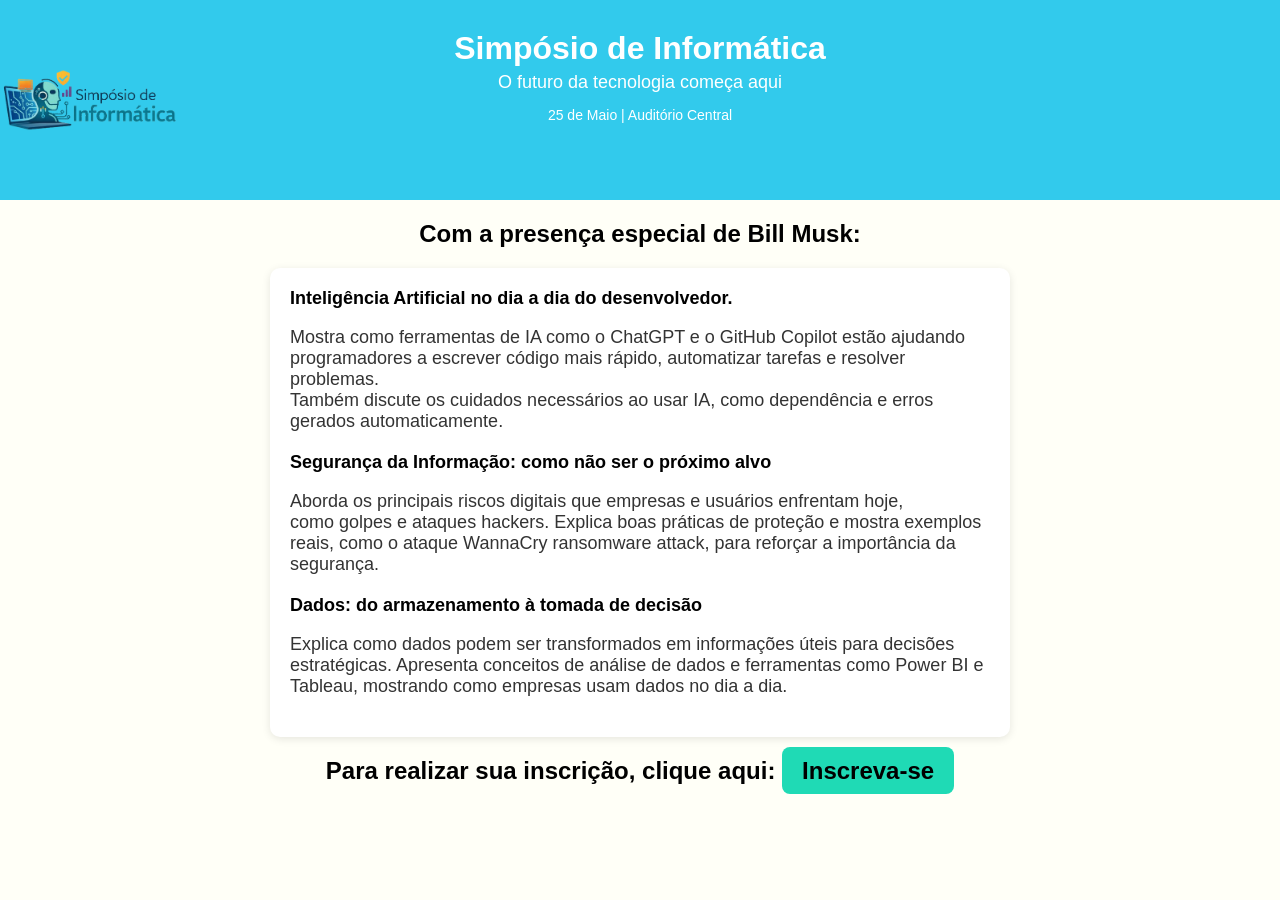
<file: Aula0604 - Web - Matheus/index.html>
<!DOCTYPE html>
<html lang="pt-BR">
<head>
    <meta charset="UTF-8">
    <meta name="viewport" content="width=device-width, initial-scale=1.0">
    <link rel="stylesheet" href="style.css">
    <title>Simpósio de Informática</title>
</head>
<body>
    <div class="div-header">
        <h1>Simpósio de Informática</h1>
        <p class="subtitulo">O futuro da tecnologia começa aqui</p>
        <p class="info"> 25 de Maio | Auditório Central</p>
    </div>
    <h2>Com a presença especial de Bill Musk:</h2>
    <div>
        <ul class="lista">
            <li>
                <strong>Inteligência Artificial no dia a dia do desenvolvedor.</strong>
                <p>Mostra como ferramentas de IA como o ChatGPT e o GitHub Copilot estão ajudando <br />
                programadores a escrever código mais rápido, automatizar tarefas e resolver problemas. <br />
                Também discute os cuidados necessários ao usar IA, como dependência e erros gerados automaticamente.</p>
            </li>
            
            
            <li>
                <strong>Segurança da Informação: como não ser o próximo alvo</strong>
                <p>Aborda os principais riscos digitais que empresas e usuários enfrentam hoje, <br />
                como golpes e ataques hackers. Explica boas práticas de proteção e mostra exemplos <br />
                reais, como o ataque WannaCry ransomware attack, para reforçar a importância da segurança.</p>
            </li>
            
            
            <li>
                <strong>Dados: do armazenamento à tomada de decisão</strong>
                <p>Explica como dados podem ser transformados em informações úteis para decisões <br />
                estratégicas. Apresenta conceitos de análise de dados e ferramentas como Power BI e <br />
                Tableau, mostrando como empresas usam dados no dia a dia.</p>
            </li>
            
        </ul>
    </div>

    <div>
        <h2>Para realizar sua inscrição, clique aqui: <a href="inscricao.html">Inscreva-se</a></h2>
    </div>

</body>
</html>
</file>
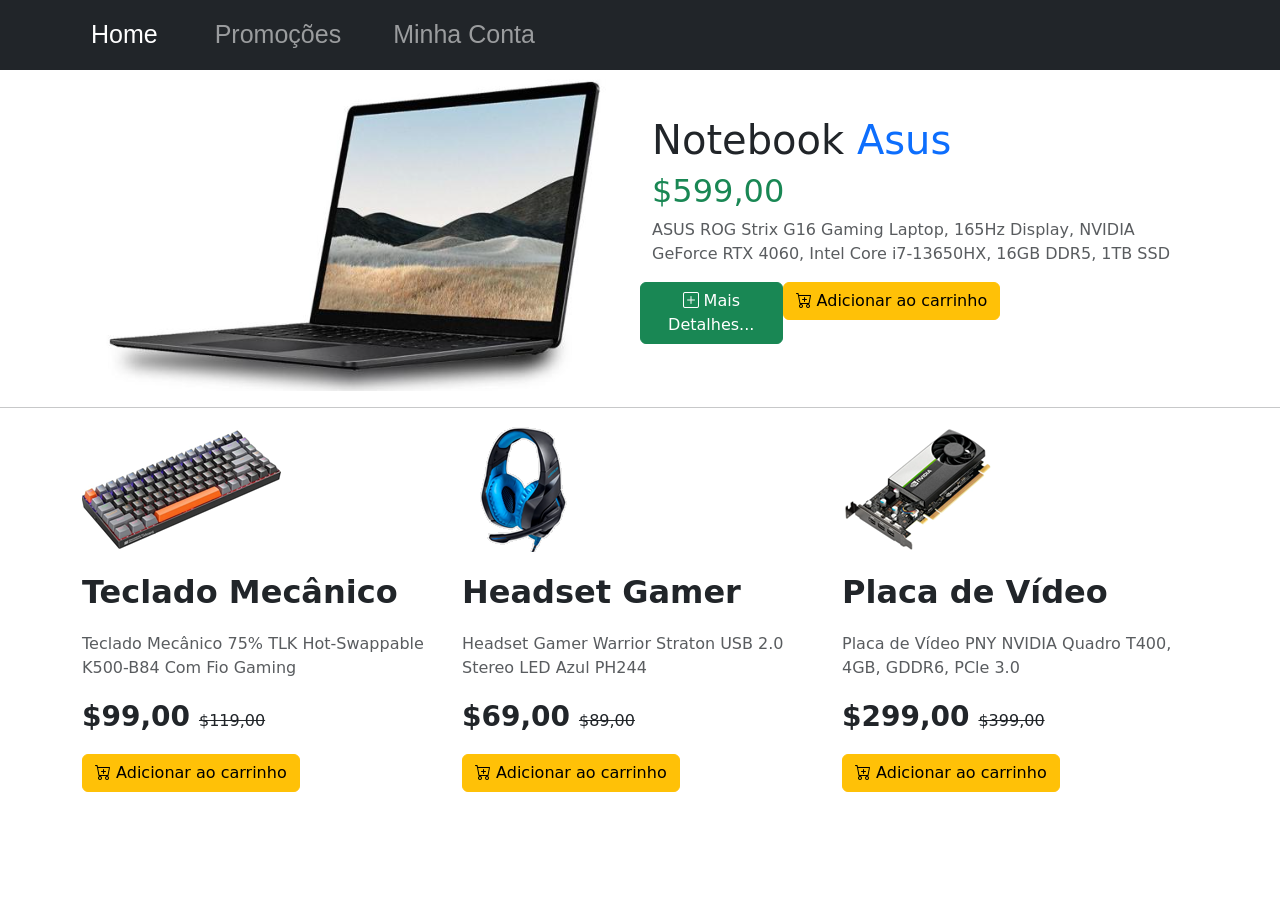
<file: Aula2704 - Web - Maurício e Matheus/index.html>
<!DOCTYPE html>
<html lang="en">
<head>
    <meta charset="UTF-8">
    <meta name="viewport" content="width=device-width, initial-scale=1.0">
    <title>Marketing</title>
    <link rel="stylesheet" href="bootstrap.min.css" />
    <link rel="stylesheet" href="https://cdn.jsdelivr.net/npm/bootstrap-icons@1.13.1/font/bootstrap-icons.min.css">
</head>
<body>
    <header>
        <nav class="navbar navbar-expand-lg navbar-dark bg-dark">
            <div class="container-fluid px-5">
                <button class="navbar-toggler" type="button" data-bs-toggle="collapse" data-bs-target="#navbarSupportedContent" aria-controls="navbarSupportedContent" aria-expanded="false" aria-label="Toggle navigation">
                    <span class="navbar-toggler-icon"></span>
                </button>
                <div class="collapse navbar-collapse" id="navbarSupportedContent" style="margin-left: 35px;">
                    <ul class="navbar-nav me-auto mb-2 mb-lg-0 gap-3" style="font-size: 25px; font-family: Montserrat, sans-serif;">
                        <li class="nav-item">
                            <a href="#" aria-current="page" class="nav-link active">Home</a>
                        </li>
                        <li class="nav-item" style="margin-left: 25px;">
                            <a class="nav-link" href="#">Promoções</a>
                        </li>
                        <li class="nav-item" style="margin-left: 20px;">
                            <a href="#" class="nav-link">Minha Conta</a>
                        </li>
                    </ul>
                </div>

            </div>
        </nav>
    </header>
    <body>
        <div class="container">
            <div class="row align-items-center">
                <div class="col">
                    <img src="laptop.png" alt="laptop" class="rounded mx-auto d-block">
                </div>
                <div class="col justify-content-start">
                    <div class="row">
                        <h1>
                            Notebook <span class="text-primary">Asus</span>
                        </h1>
                    </div>
                    <div class="row" style="justify-content: start;">
                        <h2 class="text-success">$599,00</h2>
                    </div>
                    <div class="row">
                        <p class="text-body-secondary" text-align: start;">ASUS ROG Strix G16 Gaming Laptop, 165Hz Display, NVIDIA GeForce RTX 4060, Intel Core i7-13650HX, 16GB DDR5, 1TB SSD</p>
                    </div>
                    <div class="row align-items-start">
                        <div class="col-3" style="padding: 0%;">
                            <button class="btn btn-success"><i class="bi bi-plus-square"></i> Mais Detalhes...</button>
                        </div>
                        <div class="col" style="padding: 0%;">
                            <button class="btn btn-warning"><i class="bi bi-cart-plus"></i> Adicionar ao carrinho</button>
                        </div>
                    </div>
                </div>
            </div>
        </div>

        <hr />
        <div class="container">
            <div class="row align-items-start">
                <div class="col">
                    <figure>
                        <img src="teclado.png" alt="teclado-mecanico">
                    </figure>
                    <p class="fs-2"><b>Teclado Mecânico</b></p>
                    <p class="fs-6 text-body-secondary">Teclado Mecânico 75% TLK Hot-Swappable K500-B84 Com Fio Gaming</p>
                    <p class="fs-3"><b>$99,00</b>  <span class="fs-6 text-decoration-line-through">$119,00</span></p>
                    <button class="btn btn-warning"><i class="bi bi-cart-plus"></i> Adicionar ao carrinho</button>
                </div>
                <div class="col">
                    <figure>
                        <img src="headset.png" alt="headset">
                    </figure>   
                    <p class="fs-2"><b>Headset Gamer</b></p>
                    <p class="fs-6 text-body-secondary">Headset Gamer Warrior Straton USB 2.0 Stereo LED Azul PH244</p>
                    <p class="fs-3"><b>$69,00</b>  <span class="fs-6 text-decoration-line-through">$89,00</span></p>
                    <button class="btn btn-warning"><i class="bi bi-cart-plus"></i> Adicionar ao carrinho</button>
                </div>
                <div class="col">
                    <figure>
                        <img src="placavideo.png" alt="placa-de-video">
                    </figure>
                    <p class="fs-2"><b>Placa de Vídeo</b></p>
                    <p class="fs-6 text-body-secondary">Placa de Vídeo PNY NVIDIA Quadro T400, 4GB, GDDR6, PCle 3.0</p>
                    <p class="fs-3"><b>$299,00</b>  <span class="fs-6 text-decoration-line-through">$399,00</span></p>
                    <button class="btn btn-warning"><i class="bi bi-cart-plus"></i> Adicionar ao carrinho</button>
                </div>
            </div>
        </div>
    </body>
</body>
</html>
</file>
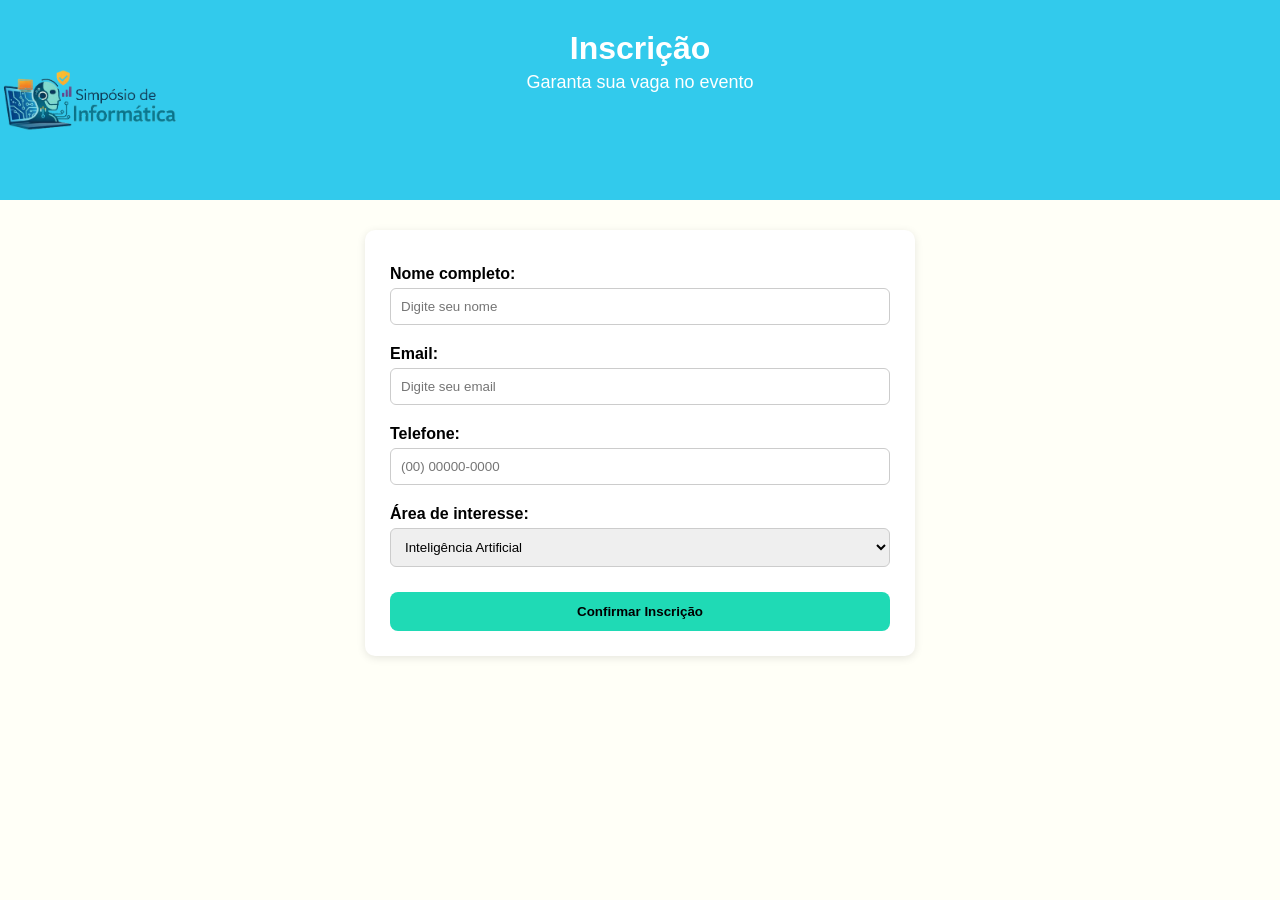
<file: Aula0604 - Web - Matheus/inscricao.html>
<!DOCTYPE html>
<html lang="pt-BR">
<head>
    <meta charset="UTF-8">
    <meta name="viewport" content="width=device-width, initial-scale=1.0">
    <title>Inscrição - Simpósio de Informática</title>
    <link rel="stylesheet" href="style.css">
</head>
<body>

    <div class="div-header">
        <h1>Inscrição</h1>
        <p class="subtitulo">Garanta sua vaga no evento</p>
    </div>

    <div class="form-container">
        <form>
            <label>Nome completo:</label>
            <input type="text" placeholder="Digite seu nome" required>

            <label>Email:</label>
            <input type="email" placeholder="Digite seu email" required>

            <label>Telefone:</label>
            <input type="tel" placeholder="(00) 00000-0000">

            <label>Área de interesse:</label>
            <select>
                <option>Inteligência Artificial</option>
                <option>Segurança da Informação</option>
                <option>Análise de Dados</option>
            </select>

            <button type="submit">Confirmar Inscrição</button>
        </form>
    </div>

</body>
</html>
</file>
<file: Aula0604 - Web - Matheus/style.css>
body{
    font-family: 'Segoe UI', Tahoma, Geneva, Verdana, sans-serif;
    background-color: rgb(255, 255, 247);
    margin: 0;
}

.div-header{
    position: relative;
    height: 200px;
    background-color: rgb(50, 202, 236);
    background-image: url(logo.png);
    background-repeat: no-repeat;
    background-position: left center;
    background-size: 180px;
}

.div-header::before{
    content: "";
    position: absolute;
    background: rgba(0,0,0,0.2);
}

.div-header h1,
.subtitulo,
.info,
.btn-header{
    position: relative;
    color: white;
}

.div-header h1{
    text-align: center;
    padding-top: 30px;
    margin: 0;
    font-size: 32px;
}

.subtitulo{
    text-align: center;
    font-size: 18px;
    margin: 5px 0;
}

.info{
    text-align: center;
    font-size: 14px;
}

.btn-header{
    position: absolute;
    right: 20px;
    top: 50%;
    transform: translateY(-50%);
    background-color: white;
    padding: 10px 15px;
    border-radius: 8px;
    text-decoration: none;
    color: black;
    font-weight: bold;
    transition: 0.3s;
}

.btn-header:hover{
    background-color: #ddd;
}

h2{
    text-align: center;
    margin-top: 20px;
}
.lista{
    background-color: white;
    max-width: 700px;
    margin: 20px auto;
    padding: 20px;
    border-radius: 10px;
    list-style: none;
    box-shadow: 0 2px 8px rgba(0,0,0,0.1);
}

.lista li{
    font-size: 18px;
    margin-bottom: 10px;
}

.lista p{
    margin-bottom: 20px;
    color: #333;
}

a{
    text-decoration: none;
    background-color: rgb(31, 218, 181);
    padding: 10px 20px;
    color: black;
    border-radius: 8px;
    transition: 0.3s;
}

a:hover{
    background-color: rgb(20, 180, 150);
}

.form-container{
    max-width: 500px;
    margin: 30px auto;
    background-color: white;
    padding: 25px;
    border-radius: 10px;
    box-shadow: 0 2px 8px rgba(0,0,0,0.1);
}

form{
    display: flex;
    flex-direction: column;
}

label{
    margin-top: 10px;
    margin-bottom: 5px;
    font-weight: bold;
}

input, select{
    padding: 10px;
    border-radius: 6px;
    border: 1px solid #ccc;
    margin-bottom: 10px;
}

button{
    margin-top: 15px;
    padding: 12px;
    border: none;
    border-radius: 8px;
    background-color: rgb(31, 218, 181);
    font-weight: bold;
    cursor: pointer;
    transition: 0.3s;
}

button:hover{
    background-color: rgb(20, 180, 150);
}
</file>
